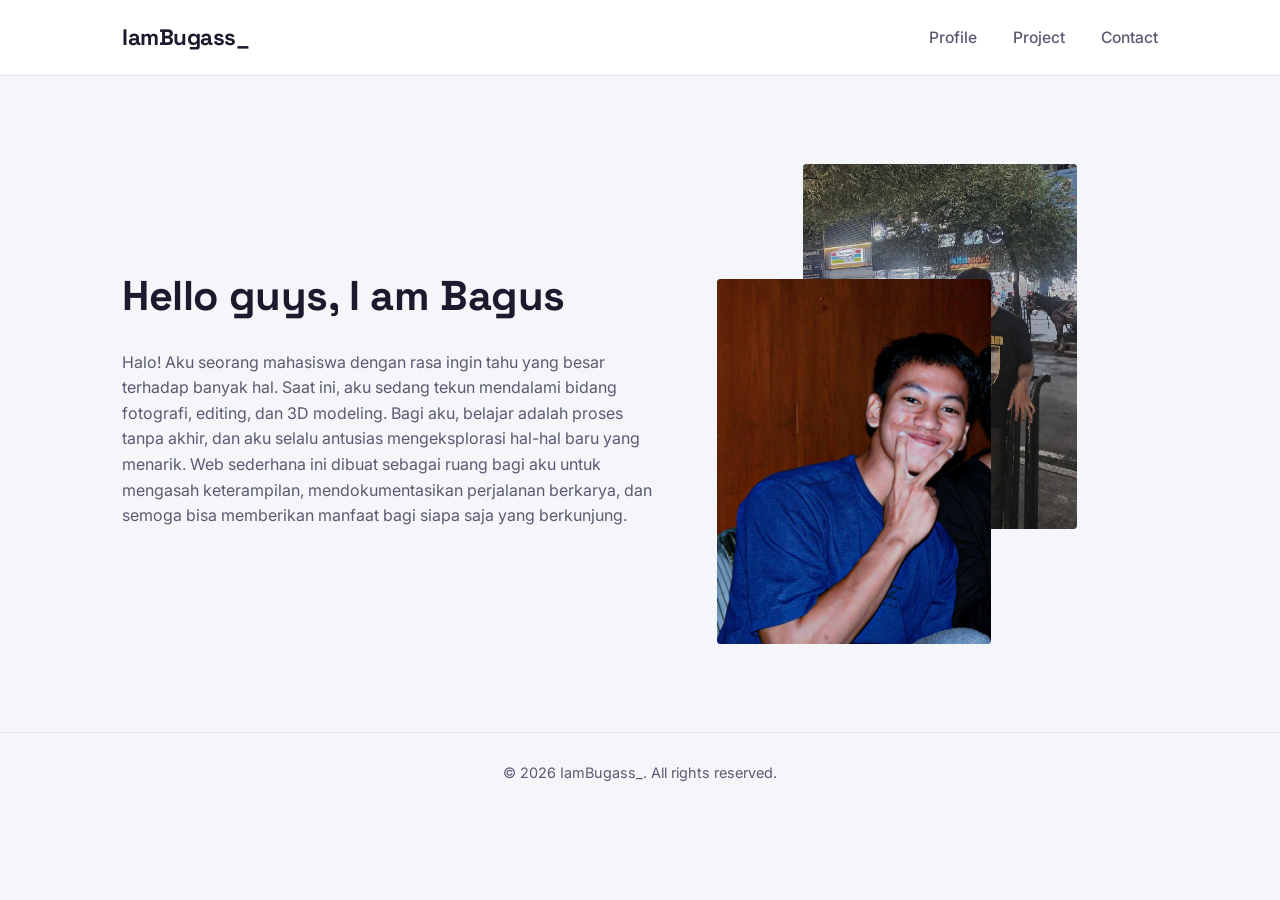
<file: HTML/index.html>
<!DOCTYPE html>
<html lang="id">
<head>
<meta charset="UTF-8">
<meta name="viewport" content="width=device-width, initial-scale=1.0">
<title>IamBugass_ | Home</title>
<link rel="preconnect" href="https://fonts.googleapis.com">
<link href="https://fonts.googleapis.com/css2?family=Space+Grotesk:wght@500;700&family=Inter:wght@400;500;600&display=swap" rel="stylesheet">
<style>
/* =========================================================
   IamBugass_ — Personal Profile Website
   ========================================================= */

:root{
  --bg: #F5F6FA;
  --surface: #FFFFFF;
  --ink: #1C1B2E;
  --ink-soft: #5B5A72;
  --violet: #6E62E5;
  --violet-soft: #A99CF0;
  --blue: #6FB1E8;
  --blue-soft: #BFDDF3;
  --pink: #F0A3C8;
  --line: #E3E4EF;

  --font-display: "Space Grotesk", "Segoe UI", sans-serif;
  --font-body: "Inter", "Segoe UI", sans-serif;

  --nav-height: 76px;
  --container: 1100px;
}

*, *::before, *::after{ box-sizing: border-box; }

html{ scroll-behavior: smooth; }

body{
  margin: 0;
  background: var(--bg);
  color: var(--ink);
  font-family: var(--font-body);
  line-height: 1.6;
  -webkit-font-smoothing: antialiased;
}

img{ max-width: 100%; display: block; }

.wrap{
  max-width: var(--container);
  margin: 0 auto;
  padding: 0 32px;
}

/* ---------- Navigation ---------- */
.site-nav{
  position: sticky;
  top: 0;
  z-index: 50;
  height: var(--nav-height);
  display: flex;
  align-items: center;
  background: var(--surface);
  border-bottom: 1px solid var(--line);
}

.site-nav .wrap{
  width: 100%;
  display: flex;
  align-items: center;
  justify-content: space-between;
}

.logo{
  font-family: var(--font-display);
  font-weight: 700;
  font-size: 1.4rem;
  color: var(--ink);
  text-decoration: none;
  letter-spacing: -0.02em;
}

.nav-links{
  display: flex;
  gap: 36px;
  list-style: none;
  margin: 0;
  padding: 0;
}

.nav-links a{
  color: var(--ink-soft);
  text-decoration: none;
  font-size: 0.98rem;
  font-weight: 500;
  padding-bottom: 6px;
  border-bottom: 2px solid transparent;
  transition: color .15s ease, border-color .15s ease;
}

.nav-links a:hover{ color: var(--ink); }

.nav-links a.is-active{
  color: var(--violet);
  border-bottom-color: var(--violet);
}

/* ---------- Generic section spacing ---------- */
section{ padding: 88px 0; }
section.tight{ padding: 56px 0; }

.eyebrow-free-heading{
  font-family: var(--font-display);
  font-weight: 700;
  letter-spacing: -0.01em;
  margin: 0 0 20px;
}

h1{ font-size: 2.6rem; }
h2{ font-size: 1.9rem; }
h3{ font-size: 1.3rem; }

p{ color: var(--ink-soft); margin: 0 0 16px; max-width: 62ch; }

/* ---------- Photo boxes ---------- */
.photo-box{
  position: relative;
  overflow: hidden;
  display: flex;
  align-items: center;
  justify-content: center;
  color: #fff;
  font-family: var(--font-display);
  font-weight: 600;
  font-size: 1.05rem;
  text-align: center;
  padding: 12px;
}

.photo-box--violet{ background: var(--violet); }
.photo-box--blue{ background: var(--blue); }

.photo-img{
  position: absolute;
  inset: 0;
  width: 100%;
  height: 100%;
  object-fit: cover;
}

/* ---------- Layout helpers ---------- */
.photo-stack{
  position: relative;
  width: 100%;
  max-width: 360px;
  aspect-ratio: 3 / 4;
}

.photo-stack .photo-box{
  position: absolute;
  width: 76%;
  aspect-ratio: 3 / 4;
  border-radius: 4px;
}

.photo-stack--home .photo-box--blue{ top: 0; right: 0; z-index: 1; }
.photo-stack--home .photo-box--violet{ bottom: 0; left: 0; z-index: 2; }

.photo-stack--alt .photo-box--violet{ top: 0; left: 0; z-index: 1; }
.photo-stack--alt .photo-box--blue{ bottom: 0; right: 0; z-index: 2; }


.side-photo{
  width: 100%;
  height: 100%;
  min-height: 320px;
}

/* ---------- Layout helpers ---------- */
.two-col{
  display: grid;
  grid-template-columns: 1.1fr 0.9fr;
  gap: 56px;
  align-items: center;
}

.three-col{
  display: grid;
  grid-template-columns: 220px 1fr 220px;
  gap: 40px;
  align-items: stretch;
}

@media (max-width: 860px){
  .two-col, .three-col{ grid-template-columns: 1fr; }
  .photo-stack{ margin: 0 auto; }
}

/* ---------- Footer ---------- */
.site-footer{
  border-top: 1px solid var(--line);
  padding: 28px 0;
  text-align: center;
  color: var(--ink-soft);
  font-size: 0.9rem;
}

</style>
</head>
<body>

  <!-- ============ NAVBAR (sama di semua halaman) ============ -->
  <nav class="site-nav">
    <div class="wrap">
      <a href="index.html" class="logo">IamBugass_</a>
      <ul class="nav-links">
        <li><a href="profile.html">Profile</a></li>
        <li><a href="project.html">Project</a></li>
        <li><a href="contact.html">Contact</a></li>
      </ul>
    </div>
  </nav>

  <!-- ============ HERO / HOME CONTENT ============ -->
  <section>
    <div class="wrap two-col">

      <div>
        <!-- TEKS -->
        <h1 class="eyebrow-free-heading">Hello guys, I am Bagus</h1>

        <!-- TEKS -->
        <p>
          Halo! Aku seorang mahasiswa dengan rasa ingin tahu yang besar terhadap banyak hal. Saat ini, aku sedang tekun mendalami bidang fotografi, editing, dan 3D modeling.
          Bagi aku, belajar adalah proses tanpa akhir, dan aku selalu antusias mengeksplorasi hal-hal baru yang menarik.
          Web sederhana ini dibuat sebagai ruang bagi aku untuk mengasah keterampilan, mendokumentasikan perjalanan berkarya, dan semoga bisa memberikan manfaat bagi siapa saja yang berkunjung.
        </p>
      </div>

           <!-- FOTO -->
      <div class="photo-stack photo-stack--home">
        <div class="photo-box photo-box--blue">
          <span>Foto</span>
          <!-- FOTO -->
          <img class="photo-img" src="Image/Jogja.jpg" alt="Foto latar" onerror="this.style.display='none'">
        </div>
        <div class="photo-box photo-box--violet">
          <span>Foto Diri</span>
          <!-- FOTO -->
          <img class="photo-img" src="Image/Villa.png" alt="Foto Bagus" onerror="this.style.display='none'">
        </div>
      </div>

    </div>
  </section>

  <footer class="site-footer">
    <!-- TEKS -->
    &copy; 2026 IamBugass_. All rights reserved.
  </footer>

</body>
</html>
</file>
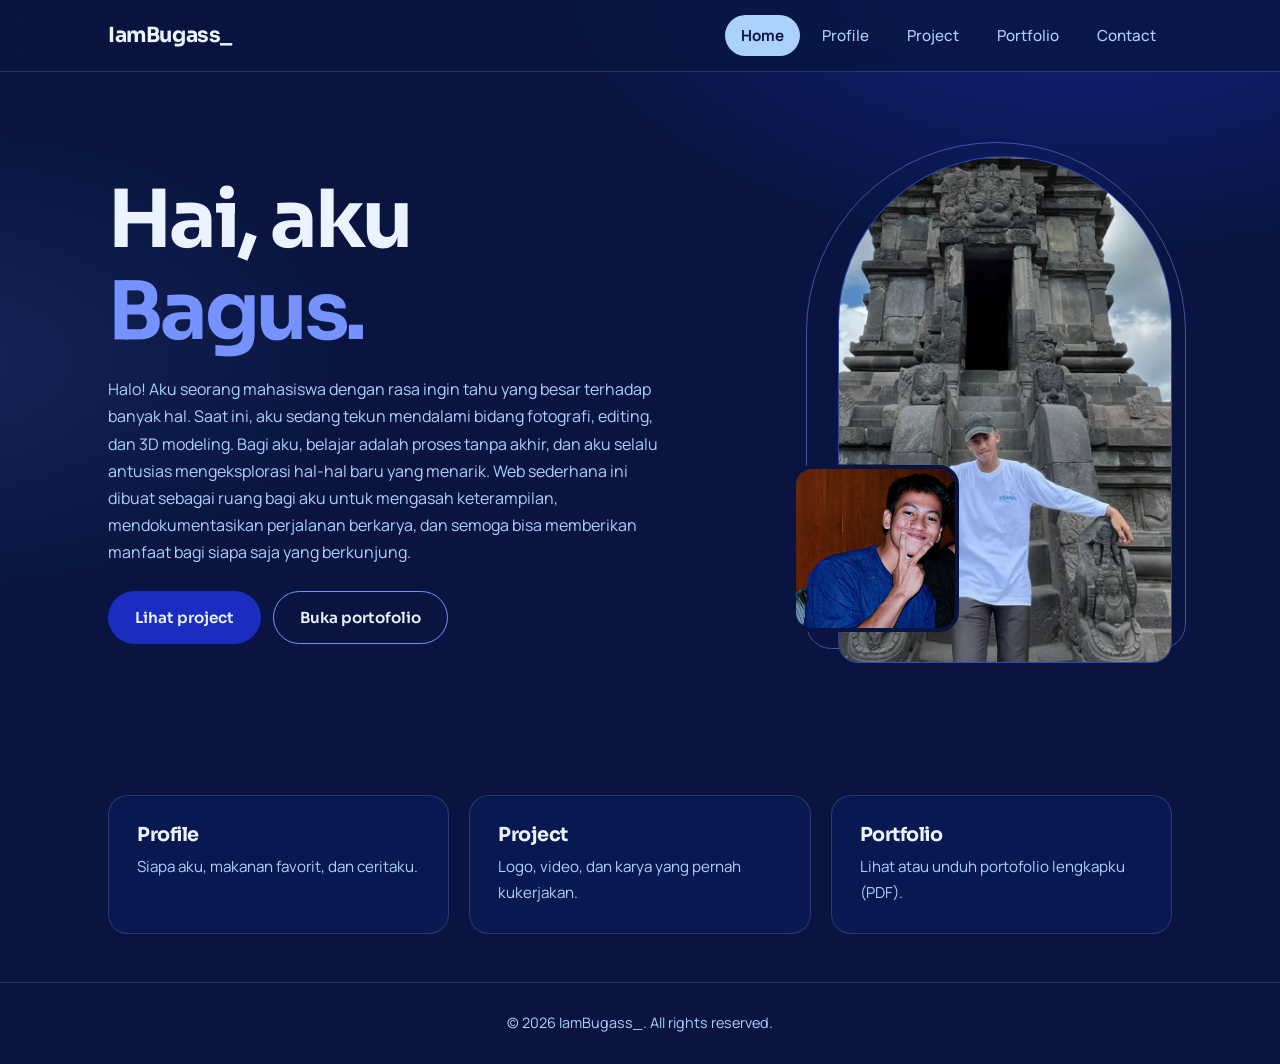
<file: PersonalWeb/index.html>
<!DOCTYPE html>
<html lang="id">
<head>
<meta charset="UTF-8">
<meta name="viewport" content="width=device-width, initial-scale=1.0">
<title>IamBugass_ | Home</title>
<link rel="preconnect" href="https://fonts.googleapis.com">
<link rel="preconnect" href="https://fonts.gstatic.com" crossorigin>
<link href="https://fonts.googleapis.com/css2?family=Sora:wght@500;700&family=Manrope:wght@400;500;600;700&display=swap" rel="stylesheet">
<link rel="stylesheet" href="css/style.css">
</head>
<body>
  <nav class="site-nav">
    <div class="wrap">
      <a href="index.html" class="logo">IamBugass_</a>
      <ul class="nav-links">
        <li><a href="index.html" class="is-active">Home</a></li>
        <li><a href="profile.html">Profile</a></li>
        <li><a href="project.html">Project</a></li>
        <li><a href="portfolio.html">Portfolio</a></li>
        <li><a href="contact.html">Contact</a></li>
      </ul>
    </div>
  </nav>

  <!-- ============ HERO ============ -->
  <section>
    <div class="wrap two-col">
      <div class="hero-copy">
        <!--TEKS-->
        <h1 class="hero-title">Hai, aku <span>Bagus.</span></h1>
        <!--TEKS-->
        <p>Halo! Aku seorang mahasiswa dengan rasa ingin tahu yang besar terhadap banyak hal.
           Saat ini, aku sedang tekun mendalami bidang fotografi, editing, dan 3D modeling. 
           Bagi aku, belajar adalah proses tanpa akhir, dan aku selalu antusias mengeksplorasi hal-hal baru yang menarik. 
           Web sederhana ini dibuat sebagai ruang bagi aku untuk mengasah keterampilan, mendokumentasikan perjalanan berkarya, dan semoga bisa memberikan manfaat bagi siapa saja yang berkunjung.</p>
        <div class="btn-row">
          <a class="btn btn--solid" href="project.html">Lihat project</a>
          <a class="btn" href="portfolio.html">Buka portofolio</a>
        </div>
      </div>

      <div class="hero-photos">
        <!--FOTO(3:4)-->
        <div class="photo main">
          <span>Foto Diri</span>
          <img src="image/Bagus.jpg" alt="Foto Bagus" onerror="this.style.display='none'">
        </div>
        <!--FOTO-->
        <div class="photo side">
          <span>Foto</span>
          <img src="image/Villa.png" alt="Foto pendamping" onerror="this.style.display='none'">
        </div>
      </div>
    </div>
  </section>

  <!--QUICK LINKS-->
  <section class="tight">
    <div class="wrap quick">
      <a href="profile.html"><h3>Profile</h3><p>Siapa aku, makanan favorit, dan ceritaku.</p></a>
      <a href="project.html"><h3>Project</h3><p>Logo, video, dan karya yang pernah kukerjakan.</p></a>
      <a href="portfolio.html"><h3>Portfolio</h3><p>Lihat atau unduh portofolio lengkapku (PDF).</p></a>
    </div>
  </section>

  <footer class="site-footer">
    <!--TEKS-->
    &copy; 2026 IamBugass_. All rights reserved.
  </footer>

</body>
</html>
</file>
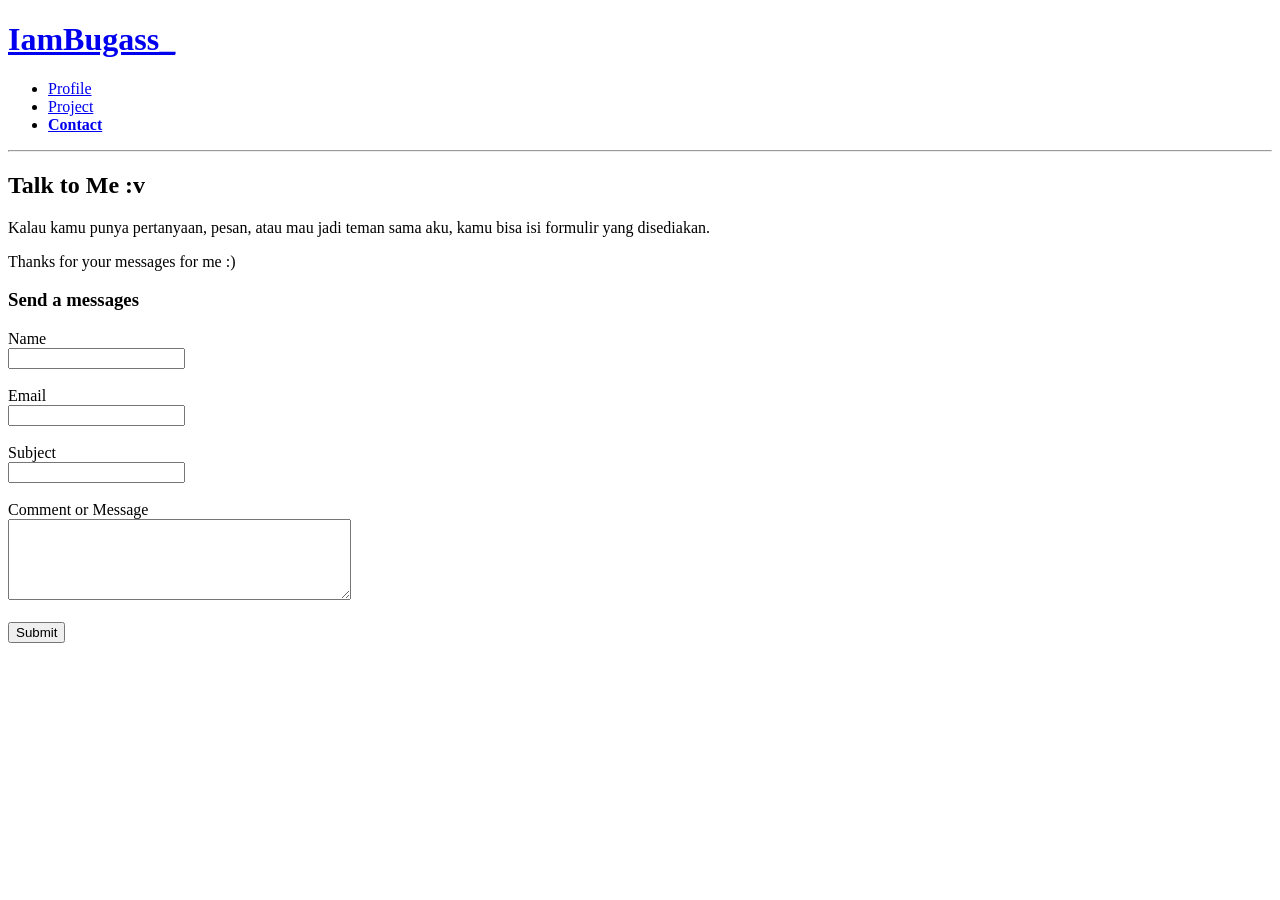
<file: Example/Contact.html>
<!DOCTYPE html>
<html lang="id">
<head>
    <meta charset="UTF-8">
    <meta name="viewport" content="width=device-width, initial-scale=1.0">
    <title>IamBugass_ | Contact</title>
</head>
<body>

    <!-- Header & Navigasi -->
    <header>
        <h1><a href="index.html">IamBugass_</a></h1>
        <nav>
            <ul>
                <li><a href="profile.html">Profile</a></li>
                <li><a href="project.html">Project</a></li>
                <li><a href="contact.html"><strong>Contact</strong></a></li>
            </ul>
        </nav>
    </header>

    <hr>

    <main>
        <section>
            <h2>Talk to Me :v</h2>
            <p>Kalau kamu punya pertanyaan, pesan, atau mau jadi teman sama aku, kamu bisa isi formulir yang disediakan.           
            <p>Thanks for your messages for me :)</p>
        </section>

        <!-- Formulir Kontak -->
        <section>
            <h3>Send a messages</h3>
            <form action="#" method="post">
                <div>
                    <label for="name">Name</label><br>
                    <input type="text" id="name" name="name" required>
                </div>
                <br>
                <div>
                    <label for="email">Email</label><br>
                    <input type="email" id="email" name="email" required>
                </div>
                <br>
                <div>
                    <label for="subject">Subject</label><br>
                    <input type="text" id="subject" name="subject" required>
                </div>
                <br>
                <div>
                    <label for="message">Comment or Message</label><br>
                    <textarea id="message" name="message" rows="5" cols="40" required></textarea>
                </div>
                <br>
                <div>
                    <button type="submit">Submit</button>
                </div>
            </form>
        </section>

    </main>

</body>
</html>
</file>
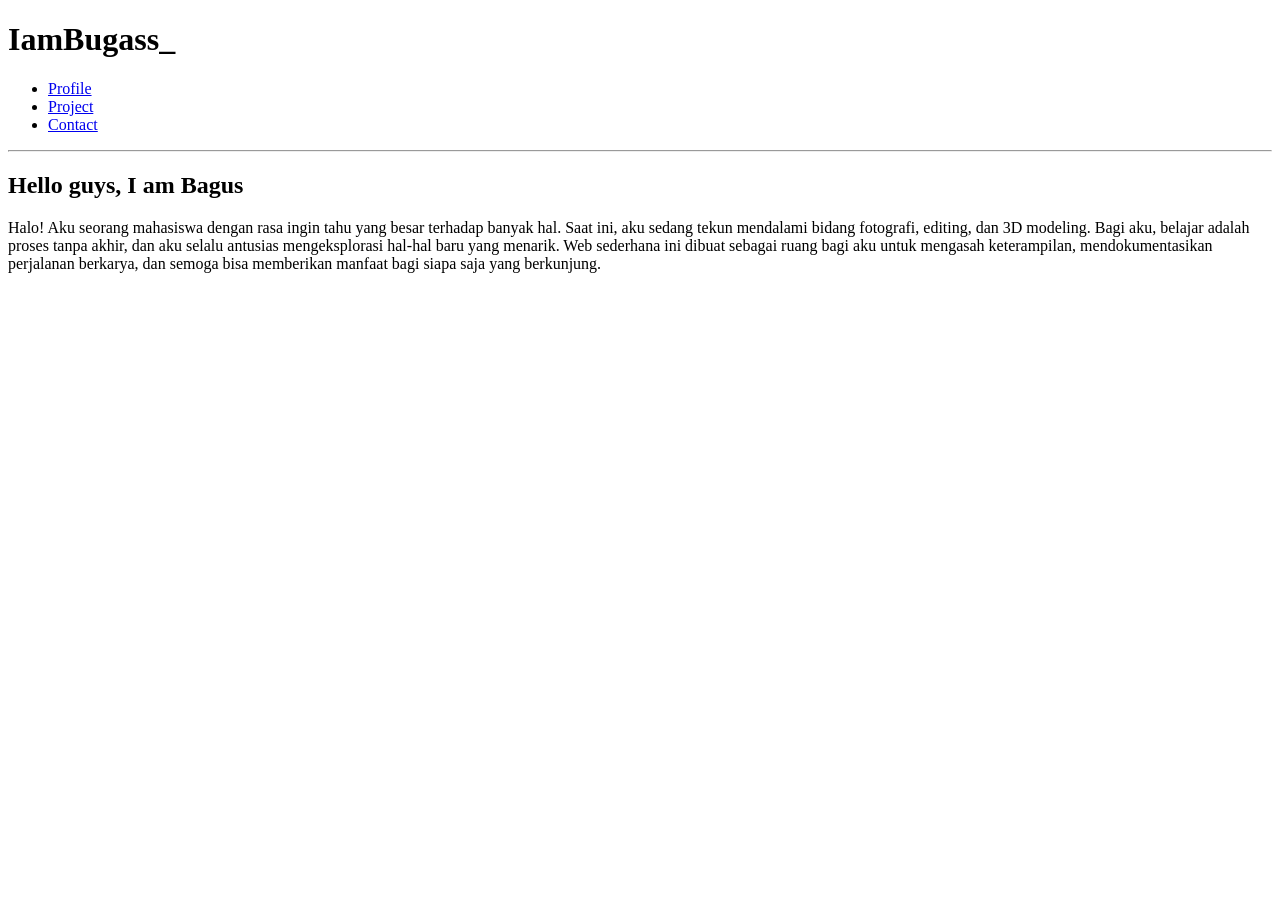
<file: Example/Home.html>
<!DOCTYPE html>
<html lang="id">
<head>
    <meta charset="UTF-8">
    <meta name="viewport" content="width=device-width, initial-scale=1.0">
    <title>IamBugass_ | Home</title>
</head>
<body>

    <!-- Header & Navigasi -->
    <header>
        <h1>IamBugass_</h1>
        <nav>
            <ul>
                <li><a href="profile.html">Profile</a></li>
                <li><a href="project.html">Project</a></li>
                <li><a href="contact.html">Contact</a></li>
            </ul>
        </nav>
    </header>

    <hr>

    <!-- Konten Utama Page 1 -->
    <main>
        <section>
            <h2>Hello guys, I am Bagus</h2>
            <p>
                Halo! Aku seorang mahasiswa dengan rasa ingin tahu yang besar terhadap banyak hal. Saat ini, aku sedang tekun mendalami bidang fotografi, editing, dan 3D modeling. 
                Bagi aku, belajar adalah proses tanpa akhir, dan aku selalu antusias mengeksplorasi hal-hal baru yang menarik. Web sederhana ini dibuat sebagai ruang bagi aku untuk mengasah keterampilan, mendokumentasikan perjalanan berkarya,
                dan semoga bisa memberikan manfaat bagi siapa saja yang berkunjung. 
            </p>
        </section>

       
    </main>

</body>
</html>
</file>
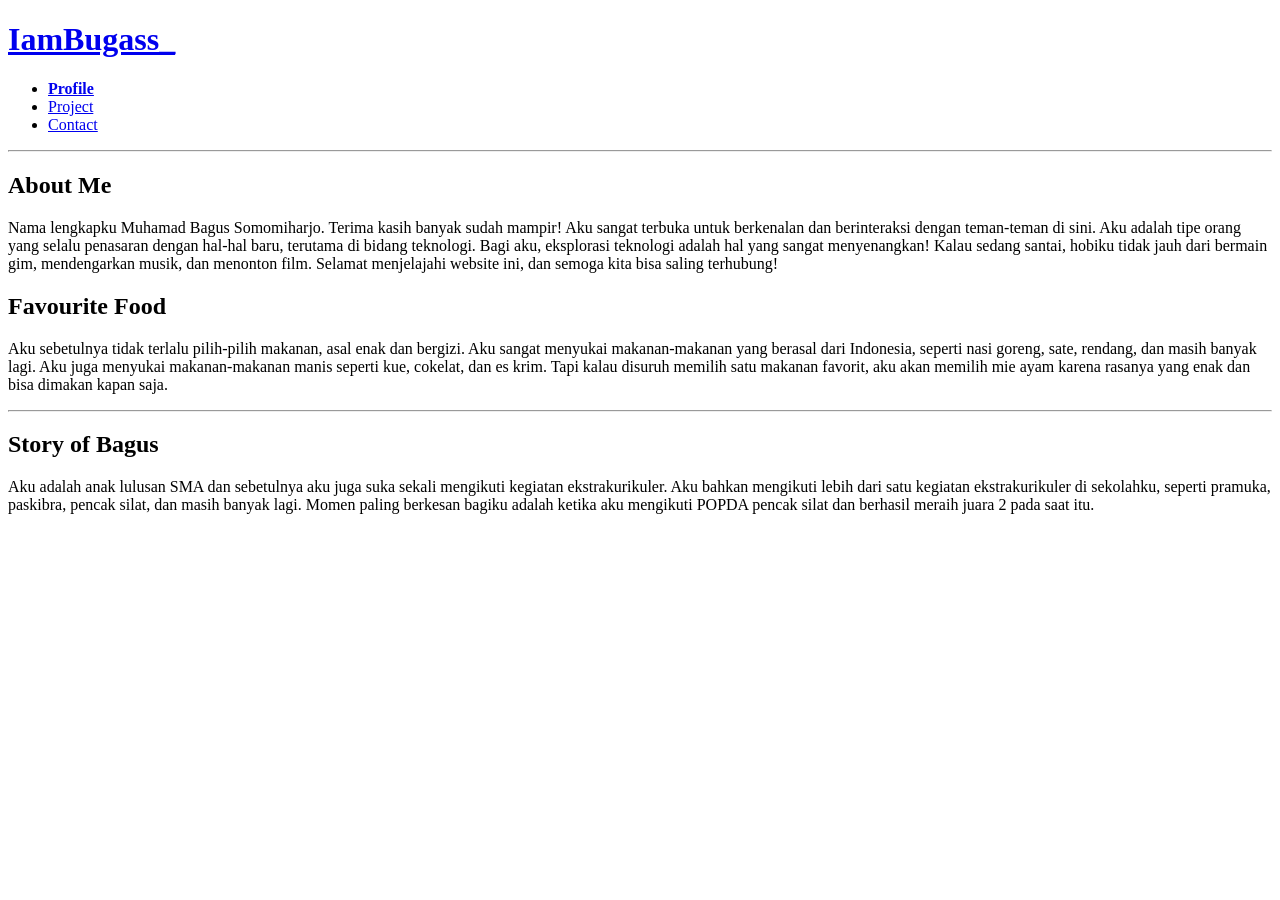
<file: Example/Profile.html>
<!DOCTYPE html>
<html lang="id">
<head>
    <meta charset="UTF-8">
    <meta name="viewport" content="width=device-width, initial-scale=1.0">
    <title>IamBugass_ | Profile</title>
</head>
<body>

    <!-- Header & Navigasi -->
    <header>
        <h1><a href="index.html">IamBugass_</a></h1>
        <nav>
            <ul>
                <li><a href="profile.html"><strong>Profile</strong></a></li>
                <li><a href="project.html">Project</a></li>
                <li><a href="contact.html">Contact</a></li>
            </ul>
        </nav>
    </header>

    <hr>

    <main>
        <!-- Segmen Atas Page 2 -->
        <section id="profile-summary">
            <article>
                <h2>About Me</h2>
                <p> Nama lengkapku Muhamad Bagus Somomiharjo. Terima kasih banyak sudah mampir! Aku sangat terbuka untuk berkenalan dan berinteraksi dengan teman-teman di sini.
                    Aku adalah tipe orang yang selalu penasaran dengan hal-hal baru, terutama di bidang teknologi. Bagi aku, eksplorasi teknologi adalah hal yang sangat menyenangkan! Kalau sedang santai, hobiku tidak jauh dari bermain gim, mendengarkan musik, dan menonton film.
                    Selamat menjelajahi website ini, dan semoga kita bisa saling terhubung!               
                 </p>
            </article>

            <article>
                <h2>Favourite Food</h2>
                <p>Aku sebetulnya tidak terlalu pilih-pilih makanan, asal enak dan bergizi. 
                    Aku sangat menyukai makanan-makanan yang berasal dari Indonesia, seperti nasi goreng, sate, rendang, dan masih banyak lagi.
                    Aku juga menyukai makanan-makanan manis seperti kue, cokelat, dan es krim. 
                    Tapi kalau disuruh memilih satu makanan favorit, aku akan memilih mie ayam karena rasanya yang enak dan bisa dimakan kapan saja.
                
                </p>
            </article>

           
        </section>

        <hr>

        <!-- Segmen Bawah Page 2 -->
        <section id="profile-story">

            <article>
                <h2>Story of Bagus</h2>
                <p> Aku adalah anak lulusan SMA dan sebetulnya aku juga suka sekali mengikuti kegiatan ekstrakurikuler.
                    Aku bahkan mengikuti lebih dari satu kegiatan ekstrakurikuler di sekolahku, seperti pramuka, paskibra, pencak silat, dan masih banyak lagi. 
                    Momen paling berkesan bagiku adalah ketika aku mengikuti POPDA pencak silat dan berhasil meraih juara 2 pada saat itu.
                </p>
            </article>
            
        </section>
    </main>

</body>
</html>
</file>
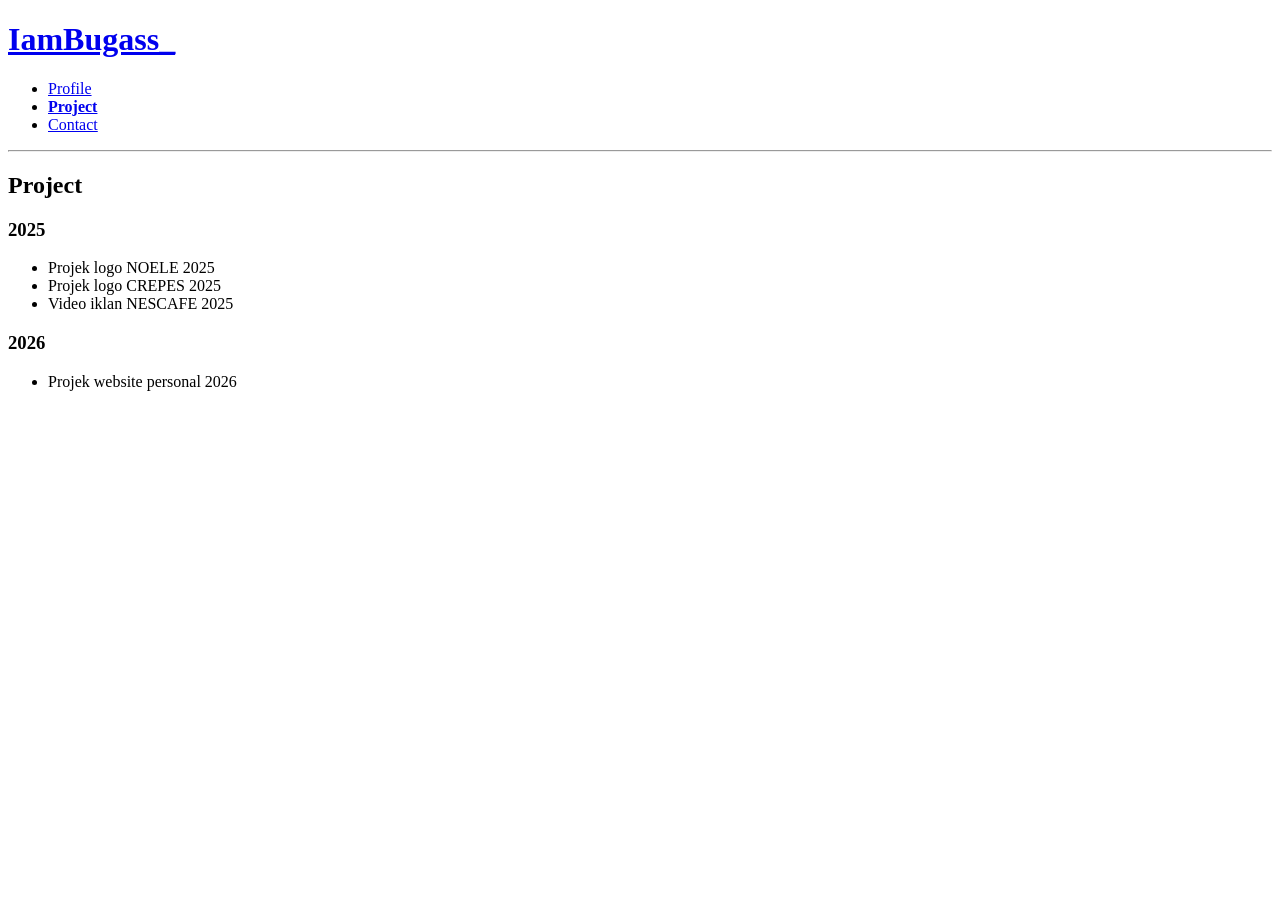
<file: Example/Project.html>
<!DOCTYPE html>
<html lang="id">
<head>
    <meta charset="UTF-8">
    <meta name="viewport" content="width=device-width, initial-scale=1.0">
    <title>IamBugass_ | Project</title>
</head>
<body>

    <!-- Header & Navigasi -->
    <header>
        <h1><a href="index.html">IamBugass_</a></h1>
        <nav>
            <ul>
                <li><a href="profile.html">Profile</a></li>
                <li><a href="project.html"><strong>Project</strong></a></li>
                <li><a href="contact.html">Contact</a></li>
            </ul>
        </nav>
    </header>

    <hr>

    <main>
        <h2>Project</h2>

        <!-- Riwayat Proyek -->
        <section>
            <article>
                <h3><time datetime="2025">2025</time></h3>
                <ul>
                    <li>Projek logo NOELE 2025                    
                    <li>Projek logo CREPES 2025                     
                    <li>Video iklan NESCAFE 2025               
                 </ul>
            </article>

            <article>
                <h3><time datetime="2026">2026</time></h3>
                <ul>
                    <li>Projek website personal 2026</li>
                </ul>
            </article>
        </section>
    </main>

</body>
</html>
</file>
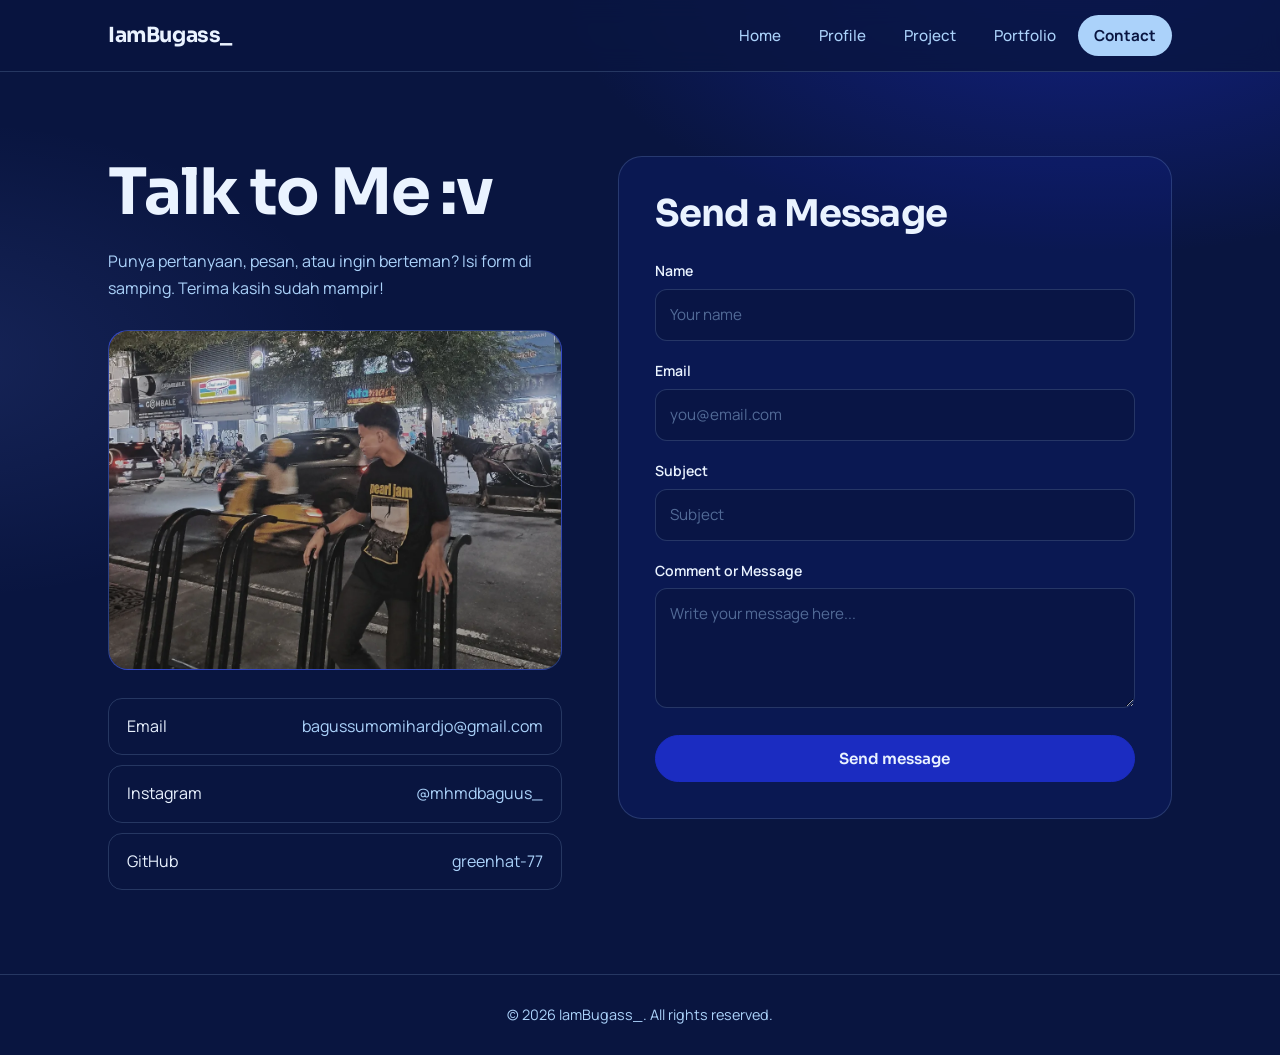
<file: PersonalWeb/contact.html>
<!DOCTYPE html>
<html lang="id">
<head>
<meta charset="UTF-8">
<meta name="viewport" content="width=device-width, initial-scale=1.0">
<title>IamBugass_ | Contact</title>
<link rel="preconnect" href="https://fonts.googleapis.com">
<link rel="preconnect" href="https://fonts.gstatic.com" crossorigin>
<link href="https://fonts.googleapis.com/css2?family=Sora:wght@500;700&family=Manrope:wght@400;500;600;700&display=swap" rel="stylesheet">
<link rel="stylesheet" href="css/style.css">
<link rel="stylesheet" href="css/contact.css">
</head>
<body>
  <nav class="site-nav">
    <div class="wrap">
      <a href="index.html" class="logo">IamBugass_</a>
      <ul class="nav-links">
        <li><a href="index.html">Home</a></li>
        <li><a href="profile.html">Profile</a></li>
        <li><a href="project.html">Project</a></li>
        <li><a href="portfolio.html">Portfolio</a></li>
        <li><a href="contact.html" class="is-active">Contact</a></li>
      </ul>
    </div>
  </nav>

  <section>
    <div class="wrap contact-grid">
      <div>
        <!--TEKS-->
        <h1>Talk to Me :v</h1>
        <p>Punya pertanyaan, pesan, atau ingin berteman? Isi form di samping. Terima kasih sudah mampir!</p>

        <!--FOTO-->
        <div class="photo contact-photo">
          <span>Foto</span>
          <img src="image/Jogja.jpg" alt="Foto" onerror="this.style.display='none'">
        </div>

        <!--LINK KONTAK-->
        <ul class="contact-links">
          <li><a href="mailto:bagussumomihardjo@gmail.com">Email <span>bagussumomihardjo@gmail.com</span></a></li>
          <li><a href="https://instagram.com/mhmdbaguus_" target="_blank" rel="noopener">Instagram <span>@mhmdbaguus_</span></a></li>
          <li><a href="https://github.com/greenhat-77" target="_blank" rel="noopener">GitHub <span>greenhat-77</span></a></li>
        </ul>
      </div>

      <!--FORM-->
      <form class="contact-form-card" onsubmit="return false;">
        <h2>Send a Message</h2>
        <div class="field"><label for="name">Name</label><input type="text" id="name" name="name" placeholder="Your name"></div>
        <div class="field"><label for="email">Email</label><input type="email" id="email" name="email" placeholder="you@email.com"></div>
        <div class="field"><label for="subject">Subject</label><input type="text" id="subject" name="subject" placeholder="Subject"></div>
        <div class="field"><label for="message">Comment or Message</label><textarea id="message" name="message" placeholder="Write your message here..."></textarea></div>
        <button type="submit" class="btn btn--solid send-btn">Send message</button>
      </form>
    </div>
  </section>

  <footer class="site-footer">
    <!--TEKS-->
    &copy; 2026 IamBugass_. All rights reserved.
  </footer>

</body>
</html>
</file>
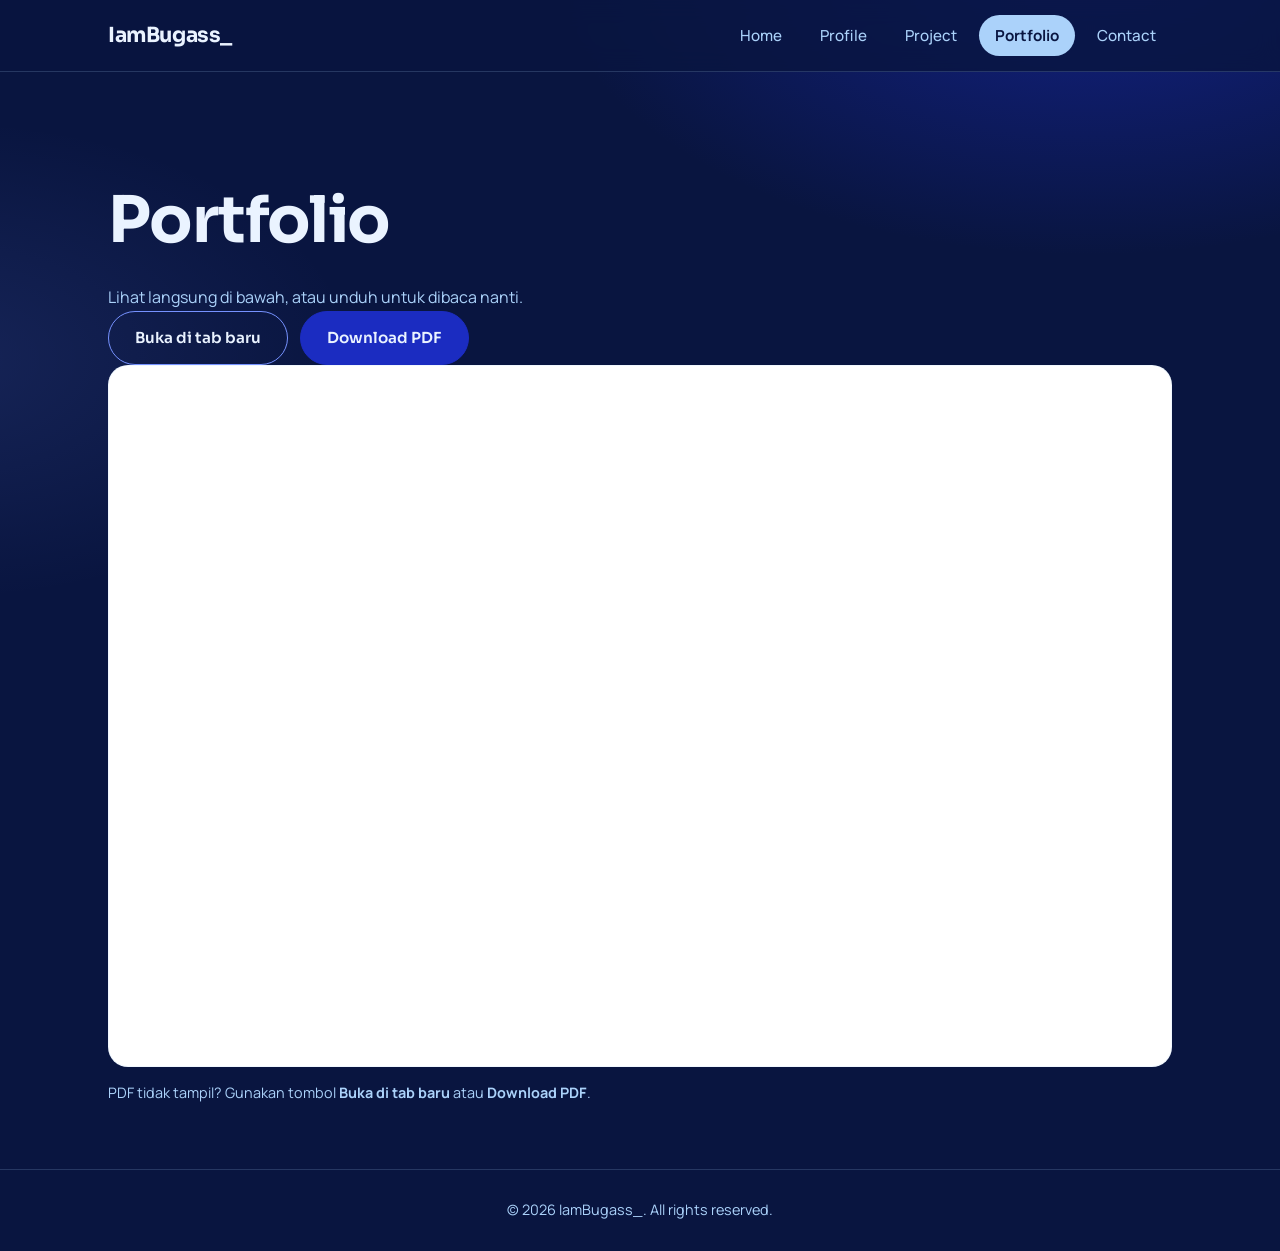
<file: PersonalWeb/portfolio.html>
<!DOCTYPE html>
<html lang="id">
<head>
<meta charset="UTF-8">
<meta name="viewport" content="width=device-width, initial-scale=1.0">
<title>IamBugass_ | Portfolio</title>
<link rel="preconnect" href="https://fonts.googleapis.com">
<link rel="preconnect" href="https://fonts.gstatic.com" crossorigin>
<link href="https://fonts.googleapis.com/css2?family=Sora:wght@500;700&family=Manrope:wght@400;500;600;700&display=swap" rel="stylesheet">
<link rel="stylesheet" href="css/style.css">
<link rel="stylesheet" href="css/project.css">
</head>
<body>
  <nav class="site-nav">
    <div class="wrap">
      <a href="index.html" class="logo">IamBugass_</a>
      <ul class="nav-links">
        <li><a href="index.html">Home</a></li>
        <li><a href="profile.html">Profile</a></li>
        <li><a href="project.html">Project</a></li>
        <li><a href="portfolio.html" class="is-active">Portfolio</a></li>
        <li><a href="contact.html">Contact</a></li>
      </ul>
    </div>
  </nav>

  <section class="tight">
    <div class="wrap">
      <div class="page-head">
        <!--TEKS-->
        <h1>Portfolio</h1>
      </div>

      <div class="viewer-bar">
        <p>Lihat langsung di bawah, atau unduh untuk dibaca nanti.</p>
        <div class="btn-row" style="margin:0">
          <!--PDF PORTOFOLIO-->
          <a class="btn" href="Project/Portofolio.pdf" target="_blank" rel="noopener">Buka di tab baru</a>
          <a class="btn btn--solid" href="Project/Portofolio.pdf" download="Portofolio-Bagus.pdf">Download PDF</a>
        </div>
      </div>

      <iframe class="pdf-frame" src="Project/Portofolio.pdf#view=FitH" title="Portofolio Bagus"></iframe>
      <p class="pdf-note">PDF tidak tampil? Gunakan tombol <strong>Buka di tab baru</strong> atau <strong>Download PDF</strong>.</p>
    </div>
  </section>

  <footer class="site-footer">
    <!--TEKS-->
    &copy; 2026 IamBugass_. All rights reserved.
  </footer>

</body>
</html>
</file>
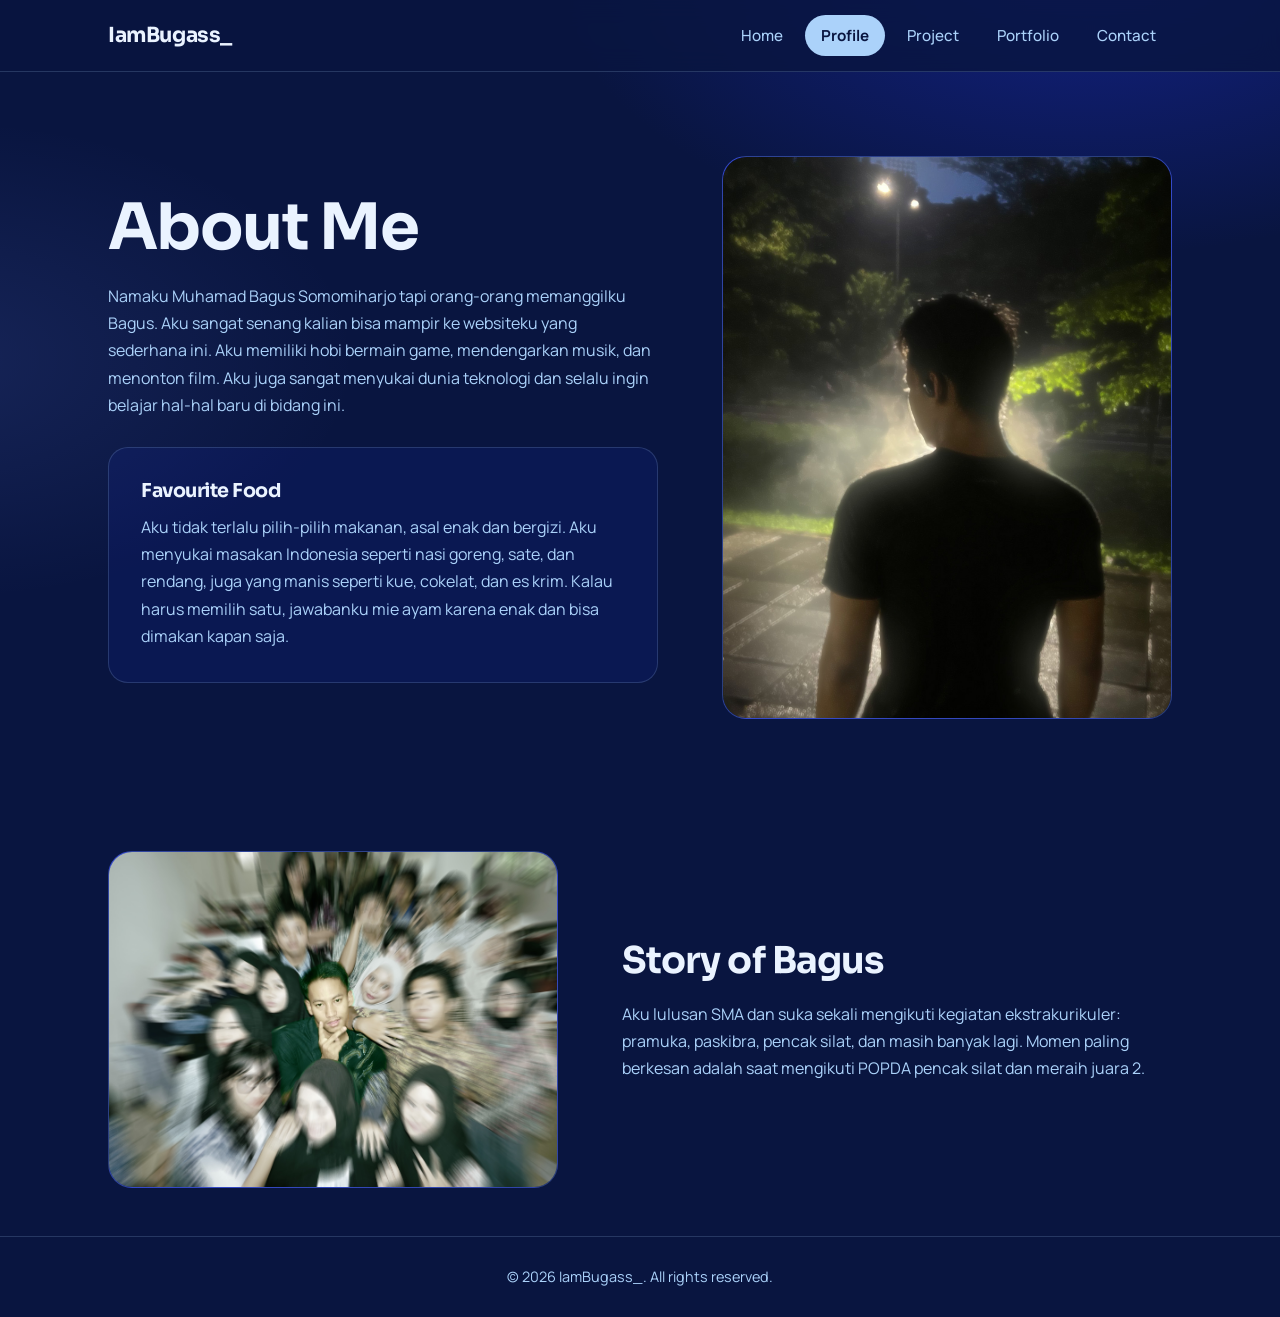
<file: PersonalWeb/profile.html>
<!DOCTYPE html>
<html lang="id">
<head>
<meta charset="UTF-8">
<meta name="viewport" content="width=device-width, initial-scale=1.0">
<title>IamBugass_ | Profile</title>
<link rel="preconnect" href="https://fonts.googleapis.com">
<link rel="preconnect" href="https://fonts.gstatic.com" crossorigin>
<link href="https://fonts.googleapis.com/css2?family=Sora:wght@500;700&family=Manrope:wght@400;500;600;700&display=swap" rel="stylesheet">
<link rel="stylesheet" href="css/style.css">
</head>
<body>
  <nav class="site-nav">
    <div class="wrap">
      <a href="index.html" class="logo">IamBugass_</a>
      <ul class="nav-links">
        <li><a href="index.html">Home</a></li>
        <li><a href="profile.html" class="is-active">Profile</a></li>
        <li><a href="project.html">Project</a></li>
        <li><a href="portfolio.html">Portfolio</a></li>
        <li><a href="contact.html">Contact</a></li>
      </ul>
    </div>
  </nav>

  <!-- ============ ABOUT ME + FAVOURITE FOOD ============ -->
  <section>
    <div class="wrap two-col">
      <div>
        <!--TEKS-->
        <h1>About Me</h1>
        <p>Namaku Muhamad Bagus Somomiharjo tapi orang-orang memanggilku Bagus. Aku sangat senang kalian bisa mampir ke websiteku yang sederhana ini. Aku memiliki hobi bermain game, mendengarkan musik, dan menonton film. Aku juga sangat menyukai dunia teknologi dan selalu ingin belajar hal-hal baru di bidang ini.</p>

        <div class="panel" style="margin-top:28px">
          <!--TEKS-->
          <h3>Favourite Food</h3>
          <p>Aku tidak terlalu pilih-pilih makanan, asal enak dan bergizi. Aku menyukai masakan Indonesia seperti nasi goreng, sate, dan rendang, juga yang manis seperti kue, cokelat, dan es krim. Kalau harus memilih satu, jawabanku mie ayam karena enak dan bisa dimakan kapan saja.</p>
        </div>
      </div>

      <!--FOTO(4:5) -->
      <div class="photo" style="aspect-ratio:4/5;border-radius:24px">
        <span>Foto</span>
        <img src="image/LARI.jpg" alt="Foto Bagus" onerror="this.style.display='none'">
      </div>
    </div>
  </section>

  <!-- ============ STORY ============ -->
  <section class="tight">
    <div class="wrap two-col" style="grid-template-columns:.9fr 1.1fr">
      <!-- GANTI FOTO DI SINI: foto lanskap (rasio 4:3) -->
      <div class="photo" style="aspect-ratio:4/3;border-radius:24px">
        <span>Foto</span>
        <img src="image/ZoomMotionBlur.jpg" alt="Foto kegiatan" onerror="this.style.display='none'">
      </div>
      <div>
        <!--TEKS-->
        <h2>Story of Bagus</h2>
        <p>Aku lulusan SMA dan suka sekali mengikuti kegiatan ekstrakurikuler: pramuka, paskibra, pencak silat, dan masih banyak lagi. Momen paling berkesan adalah saat mengikuti POPDA pencak silat dan meraih juara 2.</p>
      </div>
    </div>
  </section>

  <footer class="site-footer">
    <!--TEKS-->
    &copy; 2026 IamBugass_. All rights reserved.
  </footer>

</body>
</html>
</file>
<file: PersonalWeb/css/style.css>
/* =========================================================
   Palet: #091540 (navy) · #1B2CC1 (royal) · #7692FF (periwinkle) · #ABD2FA (sky)
   ========================================================= */
:root{
  --navy:#091540; --navy-2:#0D1E5E; --royal:#1B2CC1; --peri:#7692FF; --sky:#ABD2FA;
  --text:#EAF3FF; --muted:#ABD2FA; --line:rgba(171,210,250,.18);
  --card:rgba(27,44,193,.14);
  --font-display:"Sora","Segoe UI",sans-serif; --font-body:"Manrope","Segoe UI",sans-serif;
  --nav-h:72px; --container:1120px;
}
*,*::before,*::after{box-sizing:border-box}
html{scroll-behavior:smooth}
body{margin:0;background:var(--navy);color:var(--text);font-family:var(--font-body);line-height:1.7;-webkit-font-smoothing:antialiased;
  background-image:radial-gradient(900px 500px at 85% -5%,rgba(27,44,193,.55),transparent 60%),radial-gradient(700px 400px at -5% 40%,rgba(118,146,255,.12),transparent 60%);
  background-attachment:fixed}
img,video,iframe{max-width:100%;display:block}
a{color:var(--peri);transition:color .15s}
a:hover{color:var(--sky)}
:focus-visible{outline:2px solid var(--sky);outline-offset:3px}
.wrap{max-width:var(--container);margin:0 auto;padding:0 28px}
section{padding:84px 0}
section.tight{padding:48px 0}

/* ---------- Navbar ---------- */
.site-nav{position:sticky;top:0;z-index:50;height:var(--nav-h);display:flex;align-items:center;
  background:rgba(9,21,64,.82);backdrop-filter:blur(12px);border-bottom:1px solid var(--line)}
.site-nav .wrap{width:100%;display:flex;align-items:center;justify-content:space-between}
.logo{font-family:var(--font-display);font-weight:700;font-size:1.3rem;color:var(--text);text-decoration:none;letter-spacing:-.02em}
.logo:hover{color:var(--sky)}
.nav-links{display:flex;gap:6px;list-style:none;margin:0;padding:0}
.nav-links a{display:block;color:var(--muted);text-decoration:none;font-size:.95rem;font-weight:500;padding:8px 16px;border-radius:999px;transition:background .2s,color .2s}
.nav-links a:hover{color:var(--text);background:var(--card)}
.nav-links a.is-active{color:var(--navy);background:var(--sky);font-weight:700}

/* ---------- Typography ---------- */
h1,h2,h3{font-family:var(--font-display);letter-spacing:-.025em;line-height:1.15;margin:0 0 18px;font-weight:700}
h1{font-size:clamp(2.4rem,5.5vw,4rem)}
h2{font-size:clamp(1.7rem,3vw,2.3rem)}
h3{font-size:1.2rem}
p{color:var(--muted);margin:0 0 16px;max-width:62ch}
.page-head{padding:64px 0 8px}
.page-head p{font-size:1.05rem}

/* ---------- Buttons ---------- */
.btn{display:inline-block;font-family:var(--font-display);font-weight:600;font-size:.95rem;padding:13px 26px;border-radius:999px;
  text-decoration:none;border:1.5px solid var(--peri);color:var(--text);background:transparent;cursor:pointer;transition:transform .2s,background .2s,color .2s}
.btn:hover{transform:translateY(-2px);color:var(--text);background:var(--card)}
.btn--solid{background:var(--royal);border-color:var(--royal)}
.btn--solid:hover{background:#2a3ce0}
.btn-row{display:flex;gap:12px;flex-wrap:wrap;margin-top:24px}

/* ---------- Photo / media slots ---------- */
.photo{position:relative;overflow:hidden;background:linear-gradient(145deg,var(--royal),var(--navy-2));
  display:flex;align-items:center;justify-content:center;text-align:center;padding:14px;
  color:var(--sky);font-family:var(--font-display);font-weight:600;font-size:.95rem;border:1px solid var(--line)}
.photo img,.photo video,.photo iframe{position:absolute;inset:0;width:100%;height:100%;object-fit:cover;border:0}

/* ---------- Layout helpers ---------- */
.two-col{display:grid;grid-template-columns:1.1fr .9fr;gap:64px;align-items:center}
.panel{background:var(--card);border:1px solid var(--line);border-radius:20px;padding:32px}
.panel h2,.panel h3{margin-bottom:12px}
.panel p:last-child{margin-bottom:0}

/* ---------- Hero (Home) ---------- */
.hero-title{font-size:clamp(2.8rem,7vw,5rem);letter-spacing:-.04em}
.hero-title span{display:block;color:var(--peri)}
.hero-photos{position:relative;max-width:380px;width:100%;margin-left:auto;aspect-ratio:3/4}
.hero-photos .main{position:absolute;inset:0 0 0 12%;border-radius:200px 200px 24px 24px}
.hero-photos .side{position:absolute;width:44%;aspect-ratio:1;left:0;bottom:6%;border-radius:20px;border:4px solid var(--navy);z-index:2}
.hero-photos::before{content:"";position:absolute;inset:-14px -14px 14px 14px;border:1.5px solid var(--peri);border-radius:210px 210px 28px 28px;opacity:.5}
@keyframes rise{from{opacity:0;transform:translateY(22px)}to{opacity:1;transform:none}}
.hero-copy{animation:rise .8s ease both}
.hero-photos{animation:rise .8s .15s ease both}

.quick{display:grid;grid-template-columns:repeat(3,1fr);gap:20px}
.quick a{text-decoration:none;color:var(--text);background:var(--card);border:1px solid var(--line);border-radius:20px;padding:28px;transition:transform .25s,border-color .25s}
.quick a:hover{transform:translateY(-5px);border-color:var(--peri)}
.quick h3{margin-bottom:8px}.quick p{margin:0;font-size:.95rem}

/* ---------- Footer ---------- */
.site-footer{border-top:1px solid var(--line);padding:28px 0;text-align:center;color:var(--muted);font-size:.9rem}

/* ---------- Responsive ---------- */
@media(max-width:860px){
  .two-col,.quick{grid-template-columns:1fr}
  .two-col{gap:40px}
  .hero-photos{margin:20px auto 0}
  section{padding:56px 0}
}
@media(max-width:600px){
  .wrap{padding:0 20px}
  .site-nav{height:auto;padding:12px 0}
  .site-nav .wrap{flex-direction:column;gap:8px}
  .nav-links{flex-wrap:wrap;justify-content:center}
}
@media(prefers-reduced-motion:reduce){*{animation:none!important;transition:none!important}}
</file>
<file: PersonalWeb/css/contact.css>
/* Gaya halaman Contact */
.contact-grid{display:grid;grid-template-columns:.9fr 1.1fr;gap:56px;align-items:start}
.contact-photo{aspect-ratio:4/3;border-radius:20px;margin:28px 0}
.contact-links{list-style:none;margin:0;padding:0;display:grid;gap:10px}
.contact-links a{display:flex;justify-content:space-between;color:var(--text);text-decoration:none;padding:14px 18px;border:1px solid var(--line);border-radius:14px;transition:border-color .2s,background .2s}
.contact-links a:hover{border-color:var(--peri);background:var(--card)}
.contact-links span{color:var(--muted)}
.contact-form-card{background:var(--card);border:1px solid var(--line);border-radius:24px;padding:36px}
.contact-form-card h2{margin-bottom:24px}
.field{margin-bottom:18px}
.field label{display:block;font-size:.88rem;font-weight:600;margin-bottom:6px}
.field input,.field textarea{width:100%;border:1px solid var(--line);border-radius:12px;padding:12px 14px;font:inherit;font-size:.95rem;background:rgba(9,21,64,.7);color:var(--text);transition:border-color .15s,box-shadow .15s}
.field input::placeholder,.field textarea::placeholder{color:rgba(171,210,250,.45)}
.field input:focus,.field textarea:focus{outline:none;border-color:var(--peri);box-shadow:0 0 0 3px rgba(118,146,255,.25)}
.field textarea{min-height:120px;resize:vertical}
.send-btn{width:100%}
@media(max-width:860px){.contact-grid{grid-template-columns:1fr}}
@media(max-width:480px){.contact-form-card{padding:24px}}
</file>
<file: PersonalWeb/css/project.css>
/* Gaya halaman Project & Portfolio */
.year-label{display:flex;align-items:center;gap:14px;font-family:var(--font-display);font-weight:700;font-size:1.5rem;margin:48px 0 22px}
.year-label::after{content:"";flex:1;height:1px;background:var(--line)}
.project-grid{display:grid;grid-template-columns:repeat(3,1fr);gap:22px}
.project-card{background:var(--card);border:1px solid var(--line);border-radius:20px;overflow:hidden;transition:transform .25s,border-color .25s}
.project-card:hover{transform:translateY(-5px);border-color:var(--peri)}
.project-card .photo{aspect-ratio:16/10;border:0;border-bottom:1px solid var(--line);border-radius:0}
.project-body{padding:20px 22px 24px}
.project-body h3{margin-bottom:6px}
.project-body p{font-size:.93rem;margin:0}
.tag{display:inline-block;font-size:.75rem;font-weight:600;color:var(--navy);background:var(--sky);border-radius:999px;padding:2px 12px;margin-bottom:10px}
.project-card--empty{border-style:dashed;background:transparent}
.project-card--empty .photo{background:transparent}

Portfolio viewer
.viewer-bar{display:flex;justify-content:space-between;align-items:center;gap:16px;flex-wrap:wrap;margin-bottom:18px}
.viewer-bar p{margin:0}
.pdf-frame{width:100%;height:78vh;min-height:520px;border:1px solid var(--line);border-radius:20px;background:#fff}
.pdf-note{margin-top:14px;font-size:.9rem}
@media(max-width:960px){.project-grid{grid-template-columns:repeat(2,1fr)}}
@media(max-width:600px){.project-grid{grid-template-columns:1fr}}
</file>
